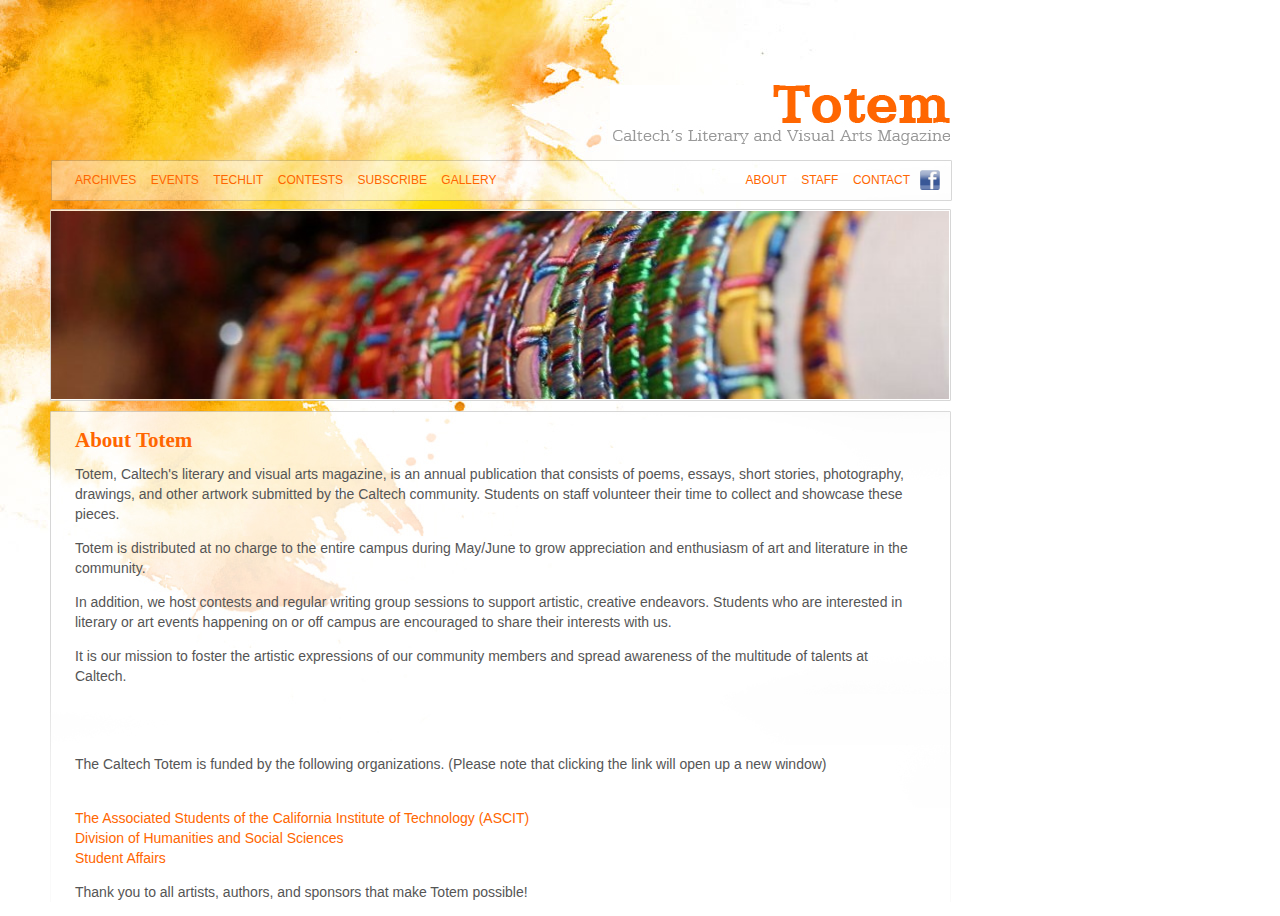
<file: about.html>
<!DOCTYPE html PUBLIC "-//W3C//DTD XHTML 1.0 Strict//EN"  
 "http://www.w3.org/TR/xhtml1/DTD/xhtml1-strict.dtd">  
<html xmlns="http://www.w3.org/1999/xhtml" xml:lang="en" lang="en">  
<head>  
    <title>Caltech Totem - About</title>  
    <link rel="stylesheet" href="TotemMainStyle.css" type="text/css" media="screen" />  
</head>  

<body>  
<div id="container">  
	<!-- LINKS HERE -->
	<a href="index.html"><img src="logo.jpg" id="logo" /></a>
	<ul id="menu">
		<li><a href="index.html">Archives</a></li>
		<li><a href="events.html">Events</a></li>
		<li><a href="techlit.html">TechLit</a></li>
		<li><a href="contests.html">Contests</a></li>
		<li><a href="subscribe.html">Subscribe</a></li>
		<li><a href="/gallery">Gallery</a></li>
	</ul>
	
	<ul id="right_menu">
		<li><a href="about.html">About</a></li>
		<li><a href="staff.html">Staff</a></li>
		<li><a href="contact.html">Contact</a></li>
	</ul>

	<div id="fb_btn">
	<a href="https://www.facebook.com/CaltechTotem/"><img src="fb_btn.jpg" width="20px" height="20px"></a>
	</div>

	<!-- NEWS/BANNER HERE -->
	<img src="banners/banner_about.JPG" width="898px" height="188px" id="banner"/>

	<div id="content">
		<!-- CONTENT HERE -->
		<h2>About Totem</h2>
		<p>Totem, Caltech's literary and visual arts magazine, is an annual publication that consists of poems, essays, short stories, photography, drawings, and other artwork submitted by the Caltech community. Students on staff volunteer their time to collect and showcase these pieces.</p>
		<p>Totem is distributed at no charge to the entire campus during May/June to grow appreciation and enthusiasm of art and literature in the community.</p>
		<p>In addition, we host contests and regular writing group sessions to support artistic, creative endeavors. Students who are interested in literary or art events happening on or off campus are encouraged to share their interests with us.</p>
		<p> It is our mission to foster the artistic expressions of our community members and spread awareness of the multitude of talents at Caltech.</p>

		<br><br>
		<p>The Caltech Totem is funded by the following organizations. (Please note that clicking the link will open up a new window)</p>
		<br><a href="http://donut.caltech.edu/" target="_new">The Associated Students of the California Institute of Technology (ASCIT)</a>
		<br><a href="http://hss.caltech.edu/" target="_new">Division of Humanities and Social Sciences</a>
		<br><a href="http://www.studaff.caltech.edu/" target="_new">Student Affairs</a>
		<p>Thank you to all artists, authors, and sponsors that make Totem possible!
	</div>
</div>  
</body>  
</html>
</file>
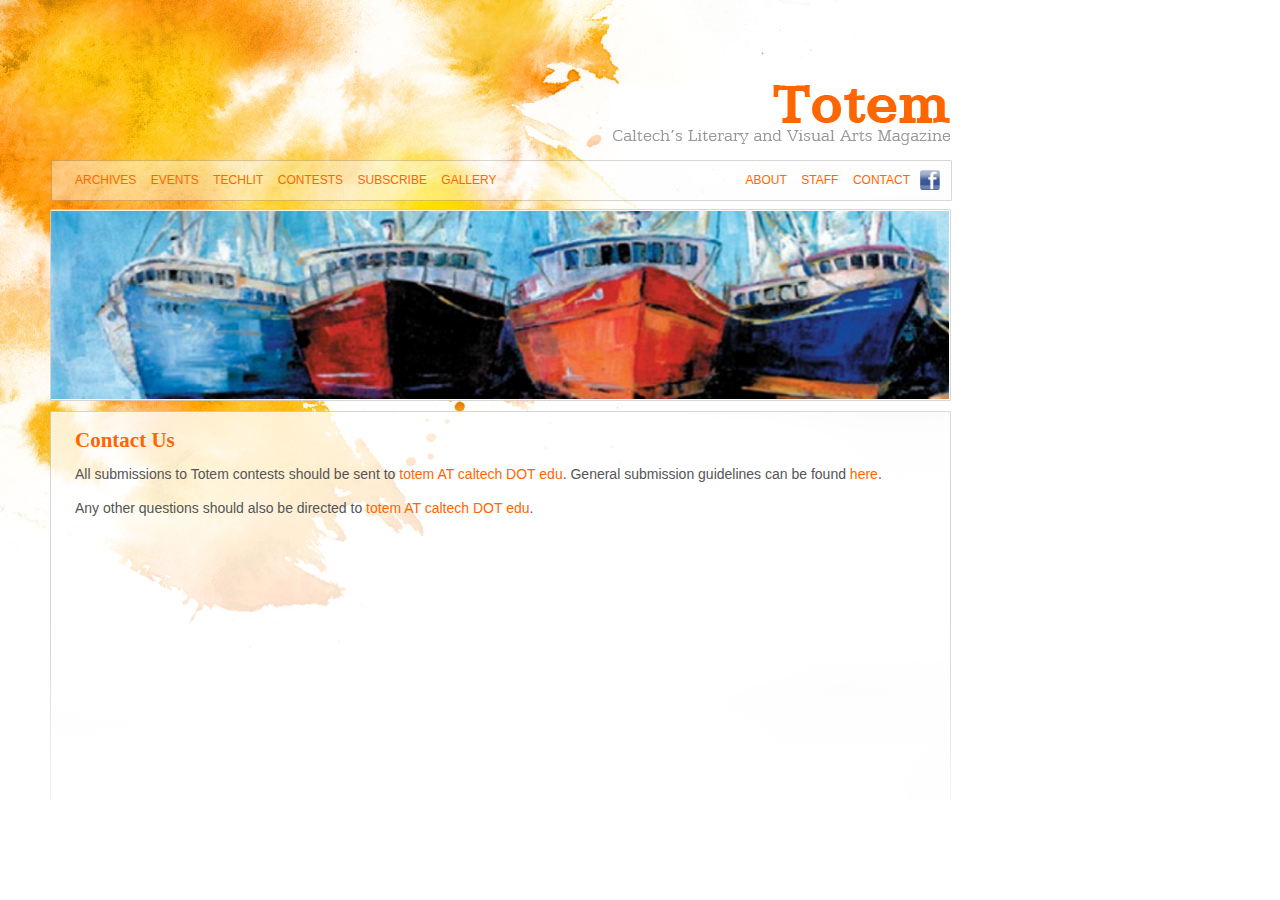
<file: contact.html>
<!DOCTYPE html PUBLIC "-//W3C//DTD XHTML 1.0 Strict//EN"  
 "http://www.w3.org/TR/xhtml1/DTD/xhtml1-strict.dtd">  
<html xmlns="http://www.w3.org/1999/xhtml" xml:lang="en" lang="en">  
<head>  
    <title>Caltech Totem - Contact</title>  
    <link rel="stylesheet" href="TotemMainStyle.css" type="text/css" media="screen" />  
</head>  

<body>  
<div id="container">  
	<!-- LINKS HERE -->
	<a href="index.html"><img src="logo.jpg" id="logo" /></a>
	<ul id="menu">
		<li><a href="index.html">Archives</a></li>
		<li><a href="events.html">Events</a></li>
		<li><a href="techlit.html">TechLit</a></li>
		<li><a href="contests.html">Contests</a></li>
		<li><a href="subscribe.html">Subscribe</a></li>
		<li><a href="/gallery">Gallery</a></li>
	</ul>
	
	<ul id="right_menu">
		<li><a href="about.html">About</a></li>
		<li><a href="staff.html">Staff</a></li>
		<li><a href="contact.html">Contact</a></li>
	</ul>

	<div id="fb_btn">
	<a href="https://www.facebook.com/CaltechTotem/"><img src="fb_btn.jpg" width="20px" height="20px"></a>
	</div>

	<!-- NEWS/BANNER HERE -->
	<img src="banners/banner_contact.JPG" width="898px" height="188px" id="banner"/>

	<div id="content">
		<!-- CONTENT HERE -->
		<h2>Contact Us</h2>
		<p>All submissions to Totem contests should be sent to <font color="#ff6600">totem AT caltech DOT edu</font>. General submission guidelines can be found <a href="subguides.html">here</a>.</p>
		<p>Any other questions should also be directed to <font color="#ff6600">totem AT caltech DOT edu</font>.</p>
	</div>
</div>  
</body>  
</html>
</file>
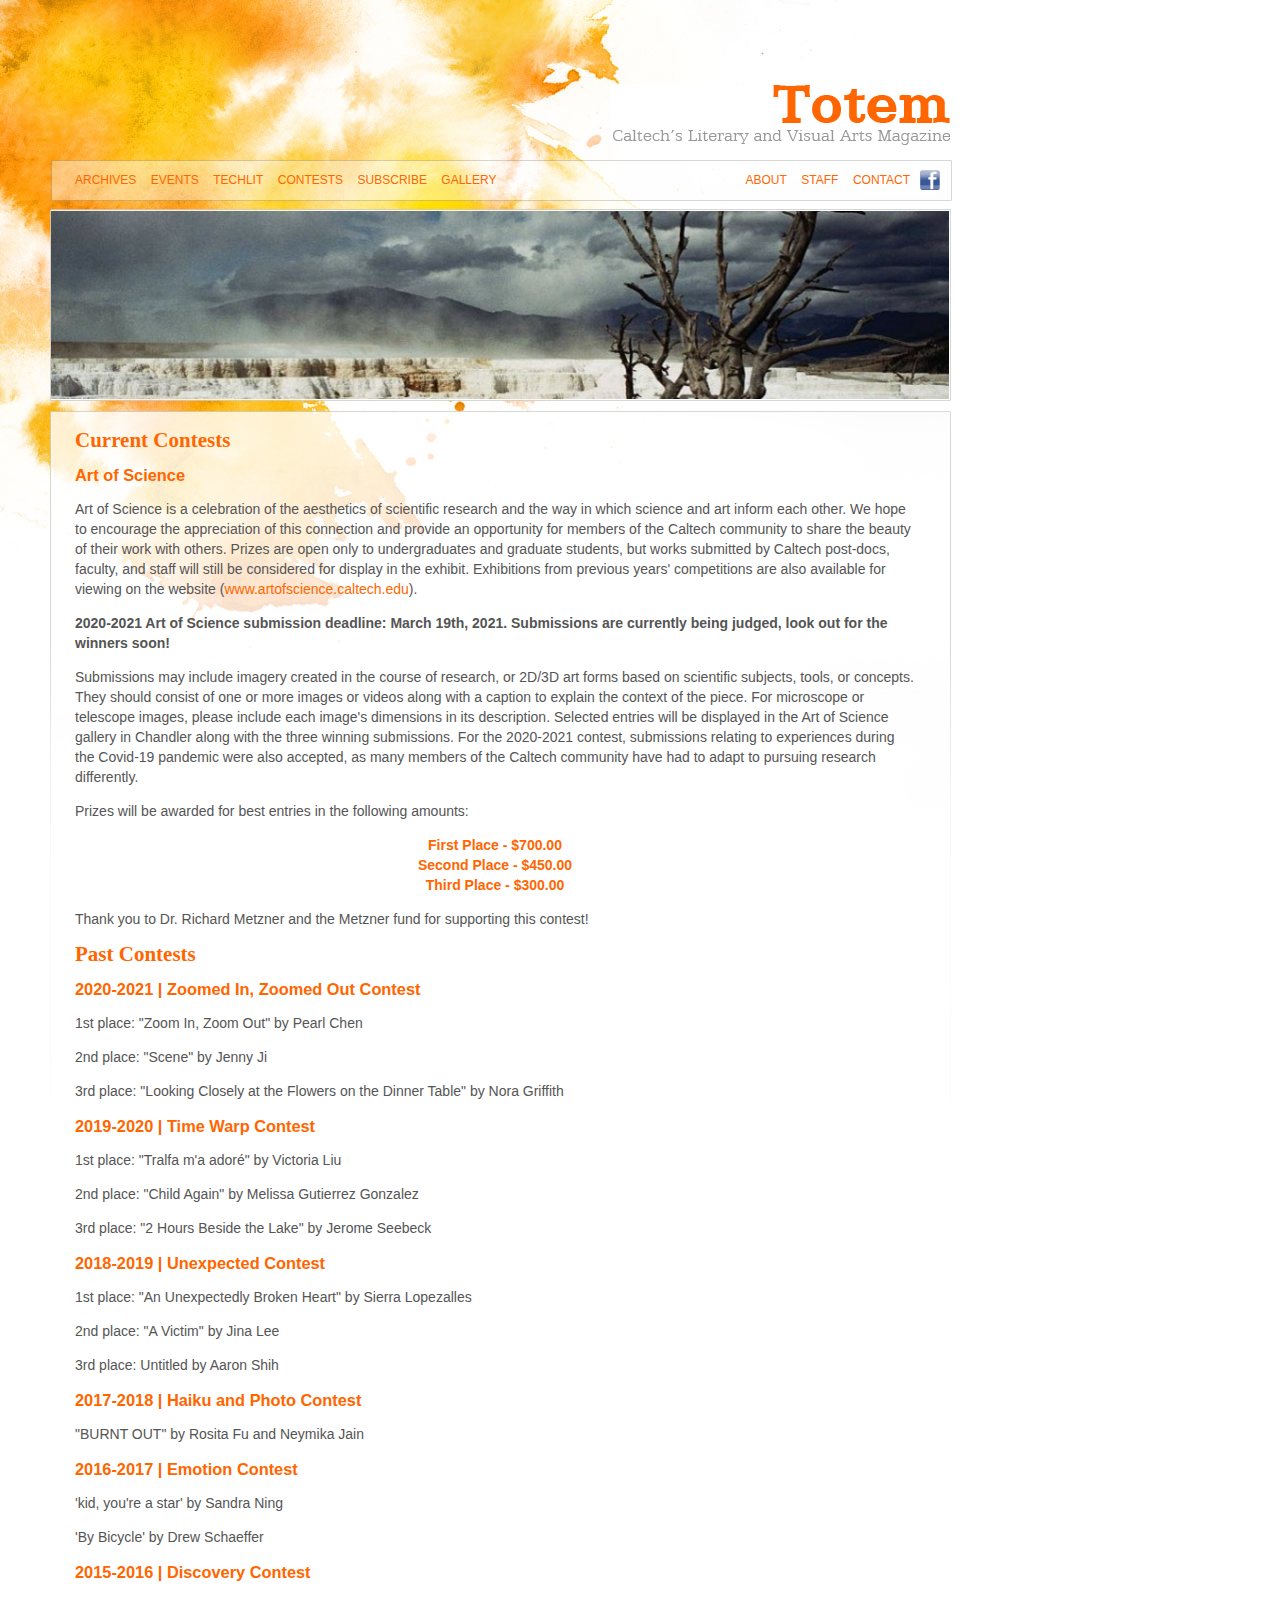
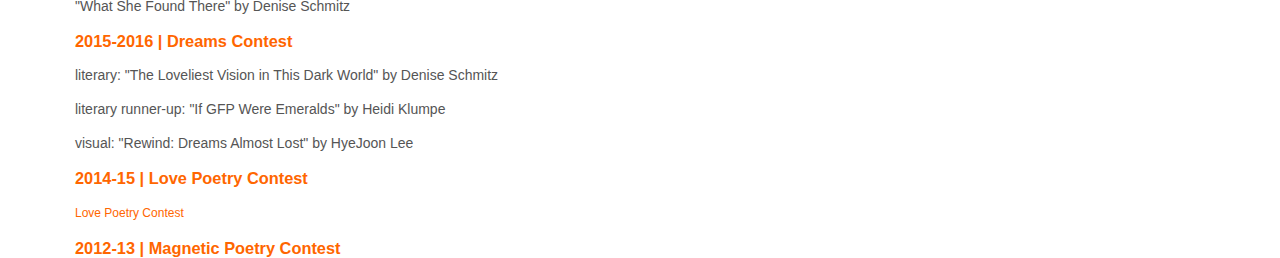
<file: contests.html>
<!DOCTYPE html PUBLIC "-//W3C//DTD XHTML 1.0 Strict//EN"
 "http://www.w3.org/TR/xhtml1/DTD/xhtml1-strict.dtd">
<html xmlns="http://www.w3.org/1999/xhtml" xml:lang="en" lang="en">
<head>
    <title>Caltech Totem - Contests</title>
    <link rel="stylesheet" href="TotemMainStyle.css" type="text/css" media="screen" />
</head>

<body>
<div id="container">
	<!-- LINKS HERE -->
	<a href="index.html"><img src="logo.jpg" id="logo" /></a>
	<ul id="menu">
		<li><a href="index.html">Archives</a></li>
		<li><a href="events.html">Events</a></li>
		<li><a href="techlit.html">TechLit</a></li>
		<li><a href="contests.html">Contests</a></li>
		<li><a href="subscribe.html">Subscribe</a></li>
		<li><a href="/gallery">Gallery</a></li>
	</ul>

	<ul id="right_menu">
		<li><a href="about.html">About</a></li>
		<li><a href="staff.html">Staff</a></li>
		<li><a href="contact.html">Contact</a></li>
	</ul>

	<div id="fb_btn">
	<a href="https://www.facebook.com/CaltechTotem/"><img src="fb_btn.jpg" width="20px" height="20px"></a>
	</div>

	<!-- NEWS/BANNER HERE -->
	<img src="banners/banner_contests.JPG" width="898px" height="188px" id="banner"/>

	<div id="content">
		<!-- CONTENT HERE -->
		<table style="float:center,text-align:center" cellspacing="50">
			<tr>
				<h2>Current Contests</h2>
					<h3><a href="http://www.artofscience.caltech.edu">Art of Science</a></h3>
					<!--<p><a href="events/img/artofscience.pdf">Flyer for event</a></p>-->
					<!--<p><a href="events/img/artofscience_literary.pdf">Flyer for literary AoS submissions</a></p>-->
					<p>Art of Science is a celebration of the aesthetics of scientific research and the way in which science and 
						art inform each other. We hope to encourage the appreciation of this connection and provide an opportunity 
						for members of the Caltech community to share the beauty of their work with others. Prizes are open only to
						undergraduates and graduate students, but works submitted by Caltech post-docs, faculty, and staff will still
						be considered for display in the exhibit. </b> Exhibitions from previous years' competitions are also available for viewing on the website 
						(<a href="http://www.artofscience.caltech.edu">www.artofscience.caltech.edu</a>).</p>
						
					<p> <b>2020-2021 Art of Science submission deadline: March 19th, 2021. Submissions are currently being judged, look out for the winners soon!</b></p>
						
						
					<p>Submissions may include imagery created in the course of research, or 2D/3D art forms based on scientific subjects,
						tools, or concepts. They should consist of one or more images or videos along with a caption to explain the context
						of the piece. For microscope or telescope images, please include each image's dimensions in its description. 
						Selected entries will be displayed in the Art of Science gallery in Chandler along with the three winning submissions.
		
						For the 2020-2021 contest, submissions relating to experiences during the Covid-19 pandemic were also accepted, as many members of 
						the Caltech community have had to adapt to pursuing research differently.</p>
				
					<p>Prizes will be awarded for best entries in the following amounts:
					<a><center><b>First Place - $700.00
					<br>Second Place - $450.00
					<br>Third Place - $300.00</a></center></b>
						
		<p> Thank you to Dr. Richard Metzner and the Metzner fund for supporting this contest! </p>

			</tr>
			<tr>
				<h2>Past Contests</h2>
	  <h3>2020-2021 | Zoomed In, Zoomed Out Contest </h3>
          <p>1st place: "Zoom In, Zoom Out" by Pearl Chen </p>
          <p>2nd place: "Scene" by Jenny Ji</p>
          <p>3rd place: "Looking Closely at the Flowers on the Dinner Table" by Nora Griffith </p>
				
	  <h3>2019-2020 | Time Warp Contest</h3>
          <p>1st place: "Tralfa m'a adoré" by Victoria Liu </p>
          <p>2nd place: "Child Again" by Melissa Gutierrez Gonzalez</p>
          <p>3rd place: "2 Hours Beside the Lake" by Jerome Seebeck</p>
				
          <h3>2018-2019 | Unexpected Contest</h3>
          <p>1st place: "An Unexpectedly Broken Heart" by Sierra Lopezalles </p>
          <p>2nd place: "A Victim" by Jina Lee</p>
          <p>3rd place: Untitled by Aaron Shih</p>
					<h3>2017-2018 | Haiku and Photo Contest</h3>
					<p>"BURNT OUT" by Rosita Fu and Neymika Jain</p>
					<h3>2016-2017 | Emotion Contest</h3>
					<p>'kid, you're a star' by Sandra Ning</p>
					<p>'By Bicycle' by Drew Schaeffer</p>
					<h3>2015-2016 | Discovery Contest</h3>
					<p>"What She Found There" by Denise Schmitz</p>
					<h3>2015-2016 | Dreams Contest</h3>
					<p>literary: "The Loveliest Vision in This Dark World" by Denise Schmitz</p>
					<p>literary runner-up: "If GFP Were Emeralds" by Heidi Klumpe</p>
					<p>visual: "Rewind: Dreams Almost Lost" by HyeJoon Lee</p>
					<h3>2014-15 | Love Poetry Contest</h3>
					<p><a href="./love_poetry.html" style="font-size: 12px; text-decoration: none">Love Poetry Contest</a></p>
					<h3>2012-13 | Magnetic Poetry Contest</h3>
			</tr>
		</table>
	</div>
</div>
</body>
</html>
</file>
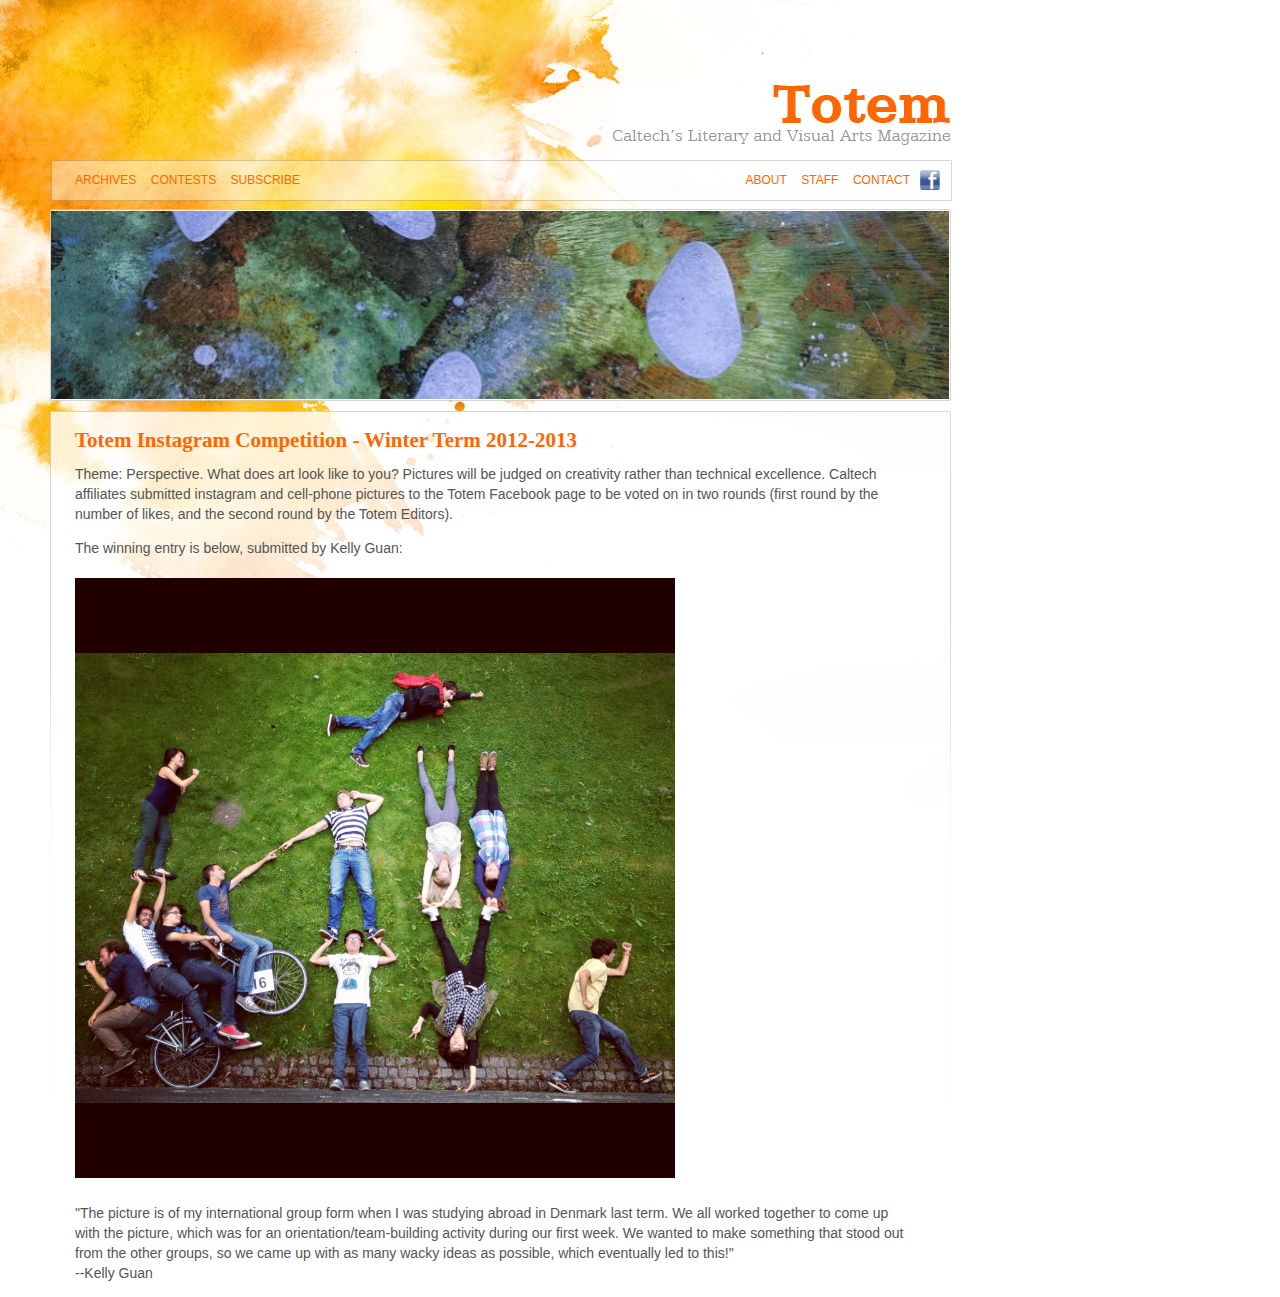
<file: instagram-perspective.html>
<!DOCTYPE html PUBLIC "-//W3C//DTD XHTML 1.0 Strict//EN"  
 "http://www.w3.org/TR/xhtml1/DTD/xhtml1-strict.dtd">  
<html xmlns="http://www.w3.org/1999/xhtml" xml:lang="en" lang="en">  
<head>  
    <title>Caltech Totem - Instagram Perspective Contest</title>  
    <link rel="stylesheet" href="TotemMainStyle.css" type="text/css" media="screen" />  
</head>  

<body>  
<div id="container">  
	<!-- LINKS HERE -->
	<a href="index.html"><img src="logo.jpg" id="logo" /></a>
	<ul id="menu">
		<li><a href="index.html">Archives</a></li>
		<li><a href="contests.html">Contests</a></li>
		<li><a href="subscribe.html">Subscribe</a></li>
	</ul>
	
	<ul id="right_menu">
		<li><a href="about.html">About</a></li>
		<li><a href="staff.html">Staff</a></li>
		<li><a href="contact.html">Contact</a></li>
	</ul>

	<div id="fb_btn">
	<a href="https://www.facebook.com/CaltechTotem/"><img src="fb_btn.jpg" width="20px" height="20px"></a>
	</div>

	<!-- NEWS/BANNER HERE -->
	<img src="banners/banner_subguides.JPG" width="898px" height="188px" id="banner"/>

	<div id="content">
		<!-- CONTENT HERE -->
		<h2>Totem Instagram Competition - Winter Term 2012-2013</h2>
		<p>Theme: Perspective. What does art look like to you? Pictures will be judged on creativity rather than technical excellence. Caltech affiliates submitted instagram and cell-phone pictures to the Totem Facebook page to be voted on in two rounds (first round by the number of likes, and the second round by the Totem Editors). </p>
		
		<p>The winning entry is below, submitted by Kelly Guan: <br><br>
		<a href="minicontestpics/KellyGuan_InstagramWinner.jpg"><img src="minicontestpics/KellyGuan_InstagramWinner.jpg" width="600px"></a><br><br>
		"The picture is of my international group form when I was studying abroad in Denmark last term. We all worked together to come up with the picture, which was for an orientation/team-building activity during our first week. We wanted to make something that stood out from the other groups, so we came up with as many wacky ideas as possible, which eventually led to this!"<br>
		--Kelly Guan</p>

	</div>
</div>  
</body>  
</html>
</file>
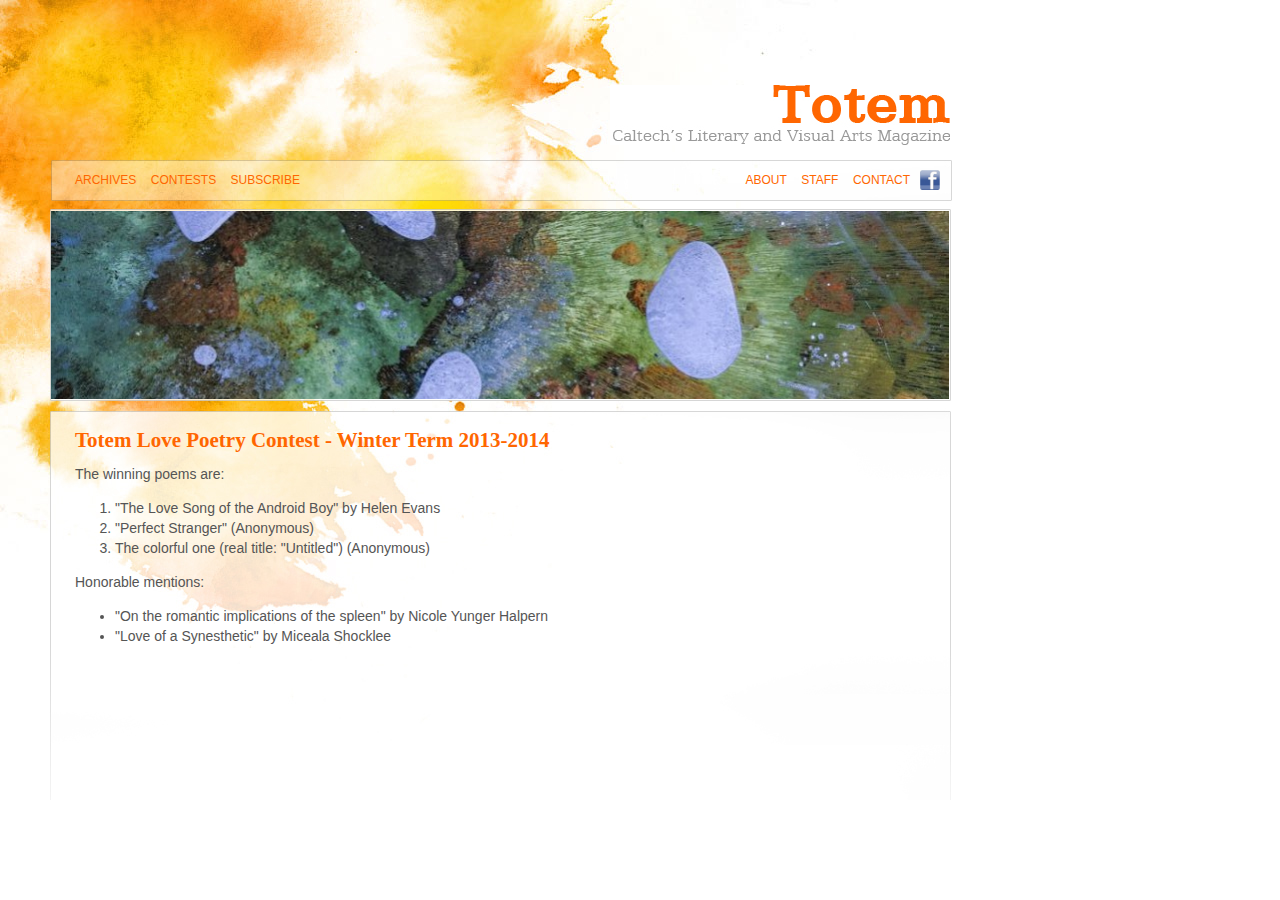
<file: love_poetry.html>
<!DOCTYPE html PUBLIC "-//W3C//DTD XHTML 1.0 Strict//EN"  
 "http://www.w3.org/TR/xhtml1/DTD/xhtml1-strict.dtd">  
<html xmlns="http://www.w3.org/1999/xhtml" xml:lang="en" lang="en">  
<head>  
    <title>Caltech Totem - Magnetic Poetry Contest</title>  
    <link rel="stylesheet" href="TotemMainStyle.css" type="text/css" media="screen" />  
</head>  

<body>  
<div id="container">  
	<!-- LINKS HERE -->
	<a href="index.html"><img src="logo.jpg" id="logo" /></a>
	<ul id="menu">
		<li><a href="index.html">Archives</a></li>
		<li><a href="contests.html">Contests</a></li>
		<li><a href="subscribe.html">Subscribe</a></li>
	</ul>
	
	<ul id="right_menu">
		<li><a href="about.html">About</a></li>
		<li><a href="staff.html">Staff</a></li>
		<li><a href="contact.html">Contact</a></li>
	</ul>

	<div id="fb_btn">
	<a href="https://www.facebook.com/CaltechTotem/"><img src="fb_btn.jpg" width="20px" height="20px"></a>
	</div>

	<!-- NEWS/BANNER HERE -->
	<img src="banners/banner_subguides.JPG" width="898px" height="188px" id="banner"/>

	<div id="content">
		<!-- CONTENT HERE -->
		<h2>Totem Love Poetry Contest - Winter Term 2013-2014</h2>
		<p>
			The winning poems are:
			<ol>
				<li>"The Love Song of the Android Boy" by Helen Evans</li>
				<li>"Perfect Stranger" (Anonymous)</li>
				<li>The colorful one (real title: "Untitled") (Anonymous)</li>
			</ol>
			Honorable mentions:
			<ul>
				<li>"On the romantic implications of the spleen" by Nicole Yunger Halpern</li>
				<li>"Love of a Synesthetic" by Miceala Shocklee</li>
			</ul>
		</p>
	</div>
</div>  
</body>  
</html>
</file>
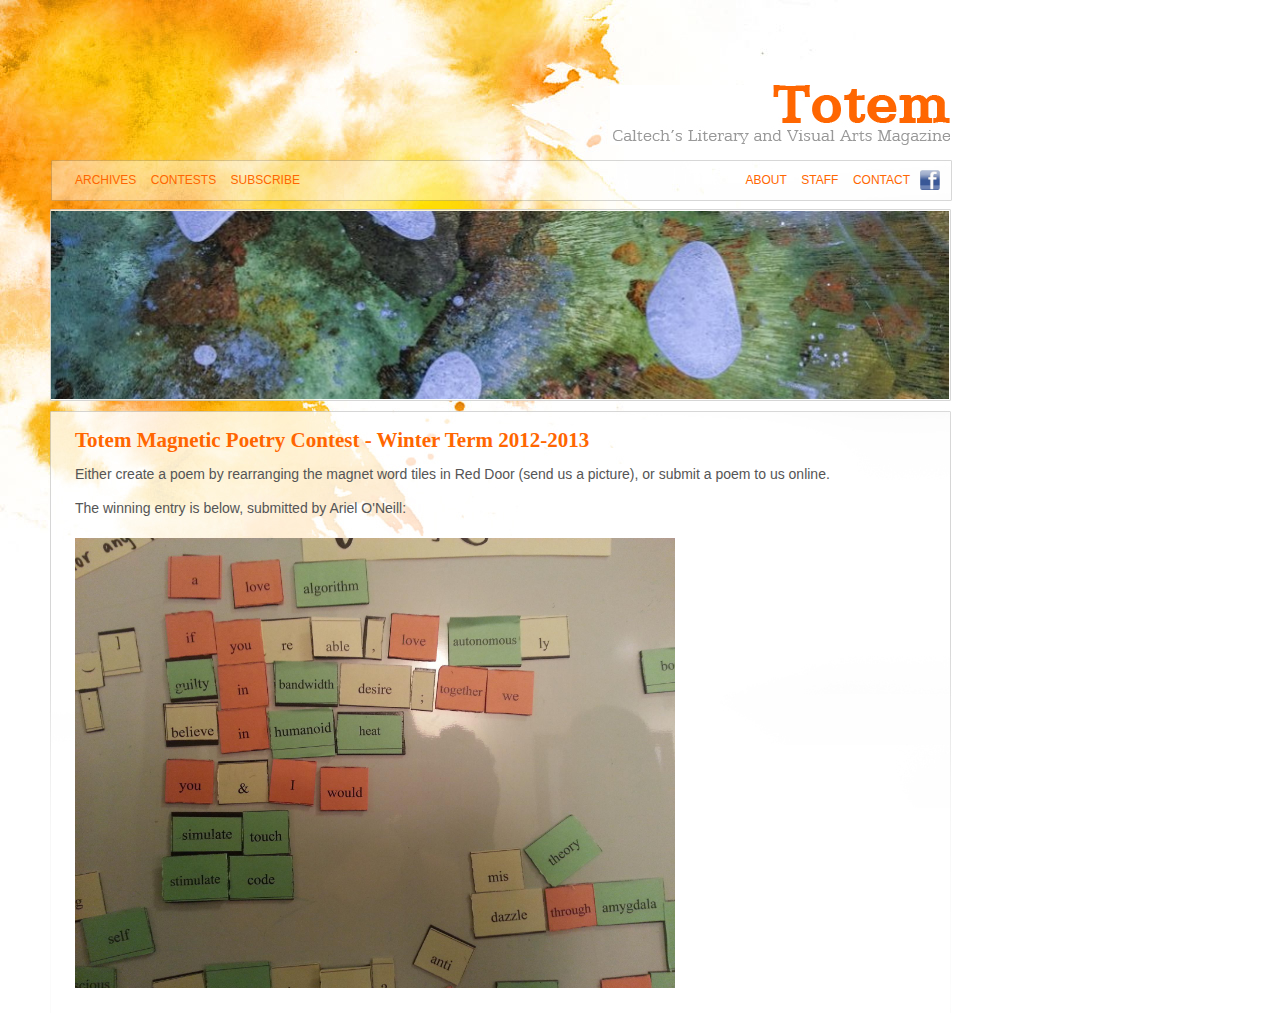
<file: magnetic-poetry.html>
<!DOCTYPE html PUBLIC "-//W3C//DTD XHTML 1.0 Strict//EN"  
 "http://www.w3.org/TR/xhtml1/DTD/xhtml1-strict.dtd">  
<html xmlns="http://www.w3.org/1999/xhtml" xml:lang="en" lang="en">  
<head>  
    <title>Caltech Totem - Magnetic Poetry Contest</title>  
    <link rel="stylesheet" href="TotemMainStyle.css" type="text/css" media="screen" />  
</head>  

<body>  
<div id="container">  
	<!-- LINKS HERE -->
	<a href="index.html"><img src="logo.jpg" id="logo" /></a>
	<ul id="menu">
		<li><a href="index.html">Archives</a></li>
		<li><a href="contests.html">Contests</a></li>
		<li><a href="subscribe.html">Subscribe</a></li>
	</ul>
	
	<ul id="right_menu">
		<li><a href="about.html">About</a></li>
		<li><a href="staff.html">Staff</a></li>
		<li><a href="contact.html">Contact</a></li>
	</ul>

	<div id="fb_btn">
	<a href="https://www.facebook.com/CaltechTotem/"><img src="fb_btn.jpg" width="20px" height="20px"></a>
	</div>

	<!-- NEWS/BANNER HERE -->
	<img src="banners/banner_subguides.JPG" width="898px" height="188px" id="banner"/>

	<div id="content">
		<!-- CONTENT HERE -->
		<h2>Totem Magnetic Poetry Contest - Winter Term 2012-2013</h2>
		<p>Either create a poem by rearranging the magnet word tiles in Red Door (send us a picture), or submit a poem to us online.</p>
		
		<p>The winning entry is below, submitted by Ariel O'Neill: <br><br>
		<a href="minicontestpics/Ariel-ONeill-MagneticPoetryWinner.jpg"><img src="minicontestpics/Ariel-ONeill-MagneticPoetryWinner.jpg" width="600px"></a><br><br>
		</p>

	</div>
</div>  
</body>  
</html>
</file>
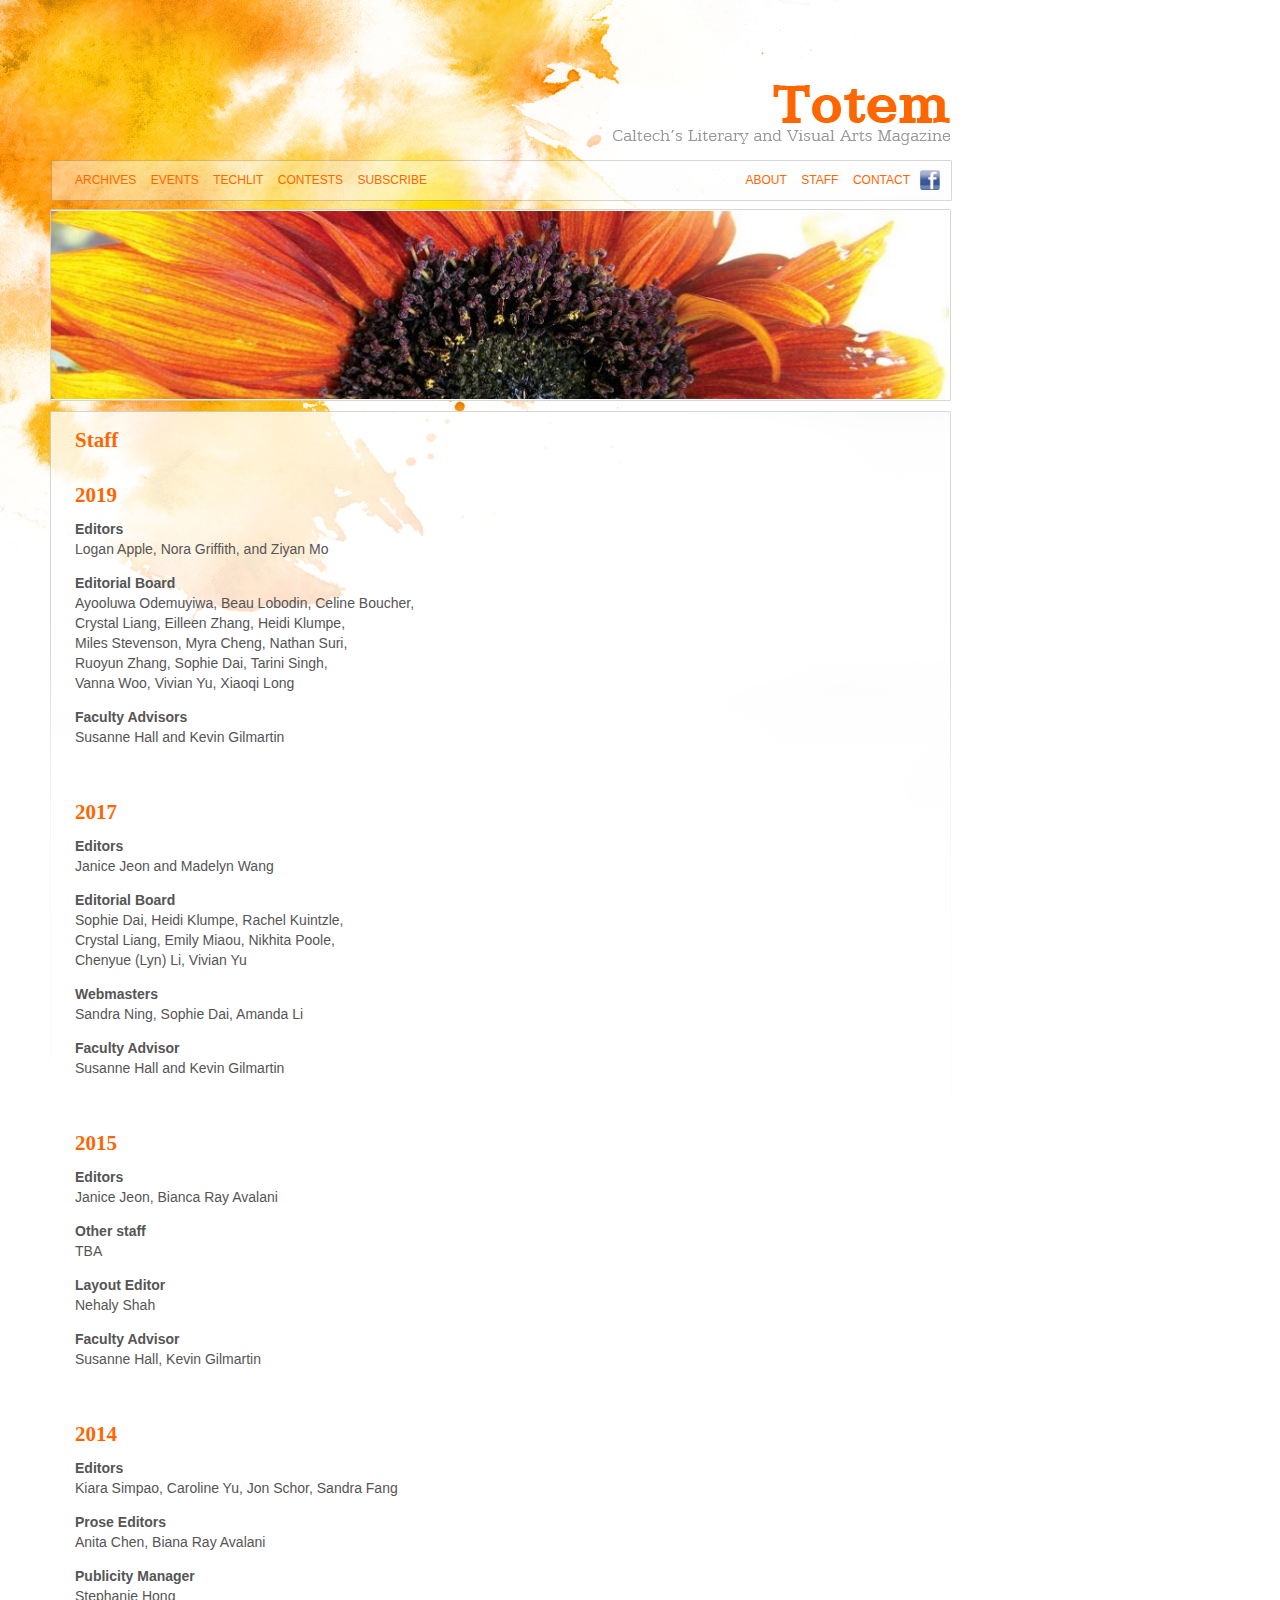
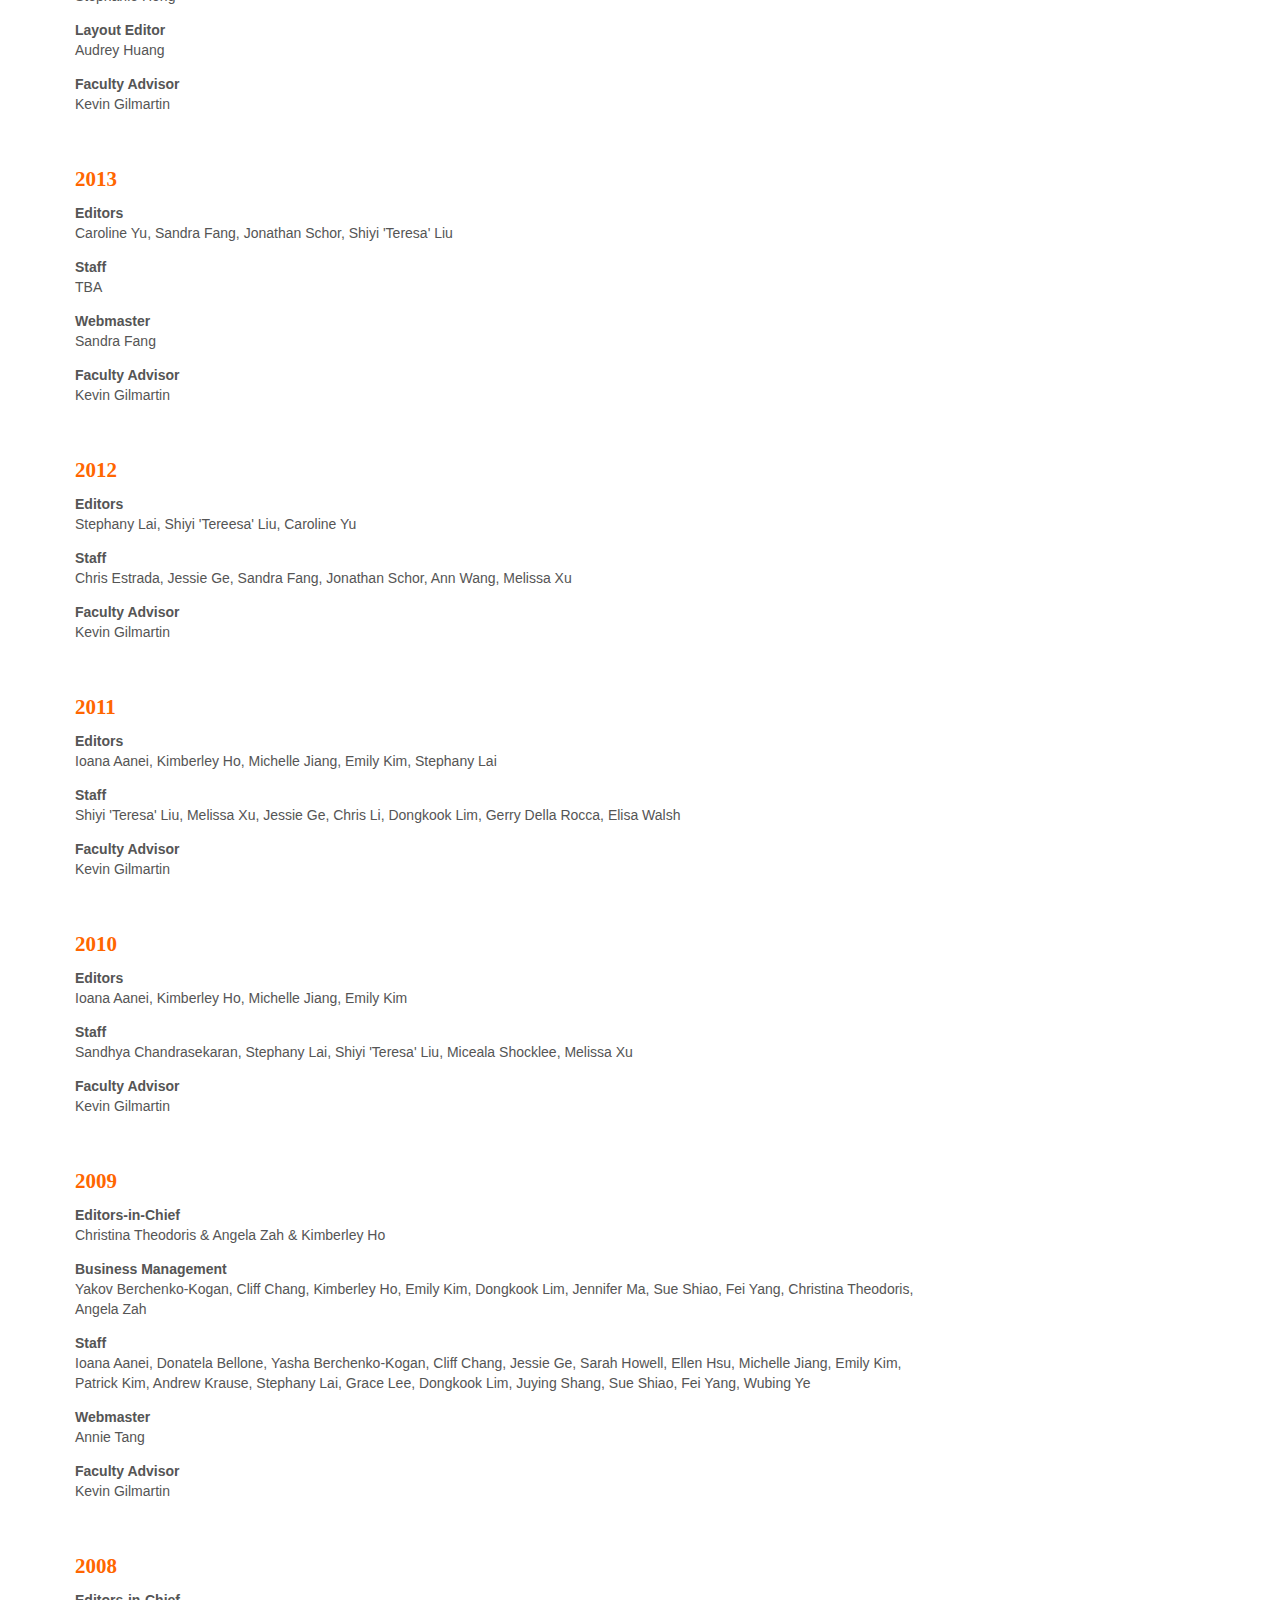
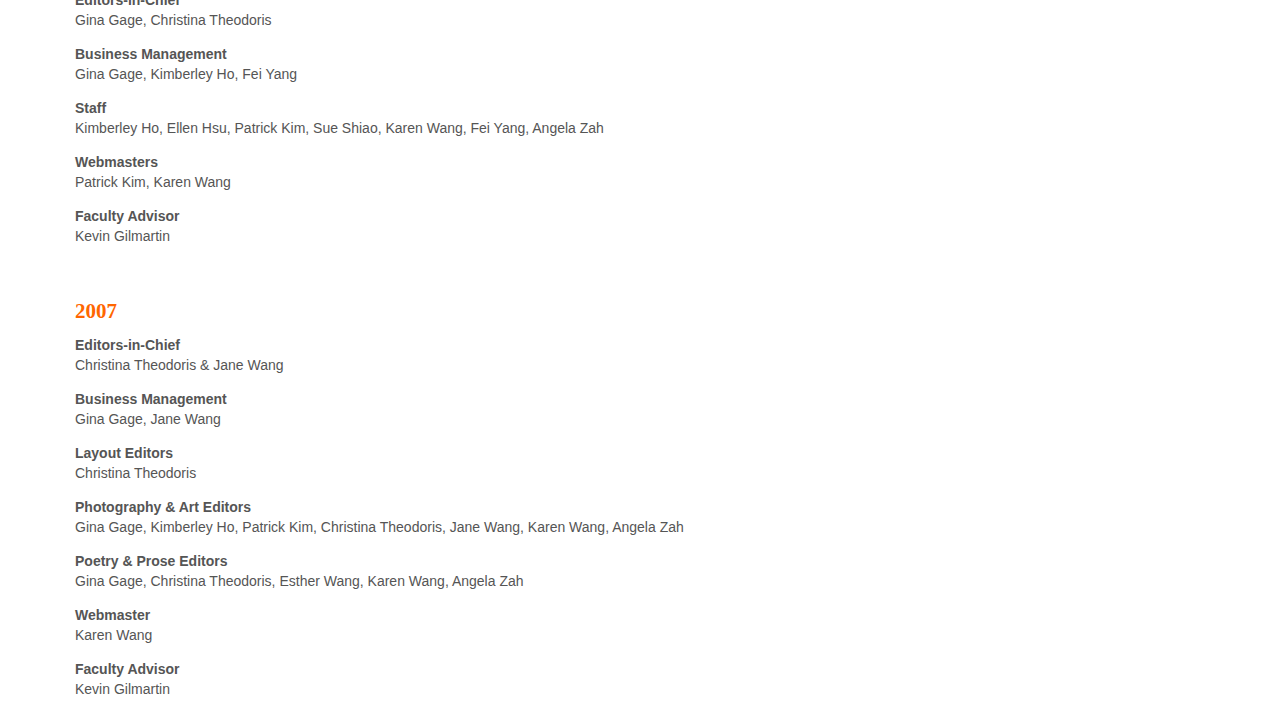
<file: staff.html>
<!DOCTYPE html PUBLIC "-//W3C//DTD XHTML 1.0 Strict//EN"
 "http://www.w3.org/TR/xhtml1/DTD/xhtml1-strict.dtd">
<html xmlns="http://www.w3.org/1999/xhtml" xml:lang="en" lang="en">
<head>
    <title>Caltech Totem - Staff</title>
    <link rel="stylesheet" href="TotemMainStyle.css" type="text/css" media="screen" />
</head>

<body>
<div id="container">
	<!-- LINKS HERE -->
	<a href="index.html"><img src="logo.jpg" id="logo" /></a>
	<ul id="menu">
		<li><a href="index.html">Archives</a></li>
		<li><a href="events.html">Events</a></li>
		<li><a href="techlit.html">TechLit</a></li>
		<li><a href="contests.html">Contests</a></li>
		<li><a href="subscribe.html">Subscribe</a></li>
	</ul>

	<ul id="right_menu">
		<li><a href="about.html">About</a></li>
		<li><a href="staff.html">Staff</a></li>
		<li><a href="contact.html">Contact</a></li>
	</ul>

	<div id="fb_btn">
	<a href="https://www.facebook.com/CaltechTotem/"><img src="fb_btn.jpg" width="20px" height="20px"></a>
	</div>

	<!-- NEWS/BANNER HERE -->
	<img src="banners/banner_staff.JPG" width="898px" height="188px" id="banner"/>

	<div id="content">
		<!-- CONTENT HERE -->
		<h2>Staff</h2>
		<br>

		<h2>2019</h2>
		<p><b>Editors</b><br>
		Logan Apple, Nora Griffith, and Ziyan Mo

		<p><b>Editorial Board</b><br>
		Ayooluwa Odemuyiwa, Beau Lobodin, Celine Boucher,<br>
		Crystal Liang, Eilleen Zhang, Heidi Klumpe,<br>
		Miles Stevenson, Myra Cheng, Nathan Suri,<br>
		Ruoyun Zhang, Sophie Dai, Tarini Singh,<br>
		Vanna Woo, Vivian Yu, Xiaoqi Long<br>

		<p><b>Faculty Advisors</b><br>
		Susanne Hall and Kevin Gilmartin

		<br><br><br>

		<h2>2017</h2>
		<p><b>Editors</b><br>
		Janice Jeon and Madelyn Wang

		<p><b>Editorial Board</b><br>
		Sophie Dai, Heidi Klumpe, Rachel Kuintzle,<br>
		Crystal Liang, Emily Miaou, Nikhita Poole,<br>
		Chenyue (Lyn) Li, Vivian Yu<br>

		<p><b>Webmasters</b><br>
		Sandra Ning, Sophie Dai, Amanda Li

		<p><b>Faculty Advisor</b><br>
		Susanne Hall and Kevin Gilmartin

		<br><br><br>

		<h2>2015</h2>
		<p><b>Editors</b><br>
		Janice Jeon, Bianca Ray Avalani

		<p><b>Other staff</b><br>
		TBA

		<p><b>Layout Editor</b><br>
		Nehaly Shah

		<p><b>Faculty Advisor</b><br>
		Susanne Hall, Kevin Gilmartin

		<br><br><br>

		<h2>2014</h2>
		<p><b>Editors</b><br>
		Kiara Simpao, Caroline Yu, Jon Schor, Sandra Fang
		<p><b>Prose Editors</b><br>
		Anita Chen, Biana Ray Avalani
		<p><b>Publicity Manager</b><br>
		Stephanie Hong
		<p><b>Layout Editor</b><br>
		Audrey Huang
		<p><b>Faculty Advisor</b><br>
		Kevin Gilmartin

		<br><br><br>

		<h2>2013</h2>
		<p><b>Editors</b><br>
		Caroline Yu, Sandra Fang, Jonathan Schor, Shiyi 'Teresa' Liu
		<p><b>Staff</b><br>
		TBA
		<p><b>Webmaster</b><br>
		Sandra Fang
		<p><b>Faculty Advisor</b><br>
		Kevin Gilmartin

		<br><br><br>

		<h2>2012</h2>
		<p><b>Editors</b><br>
		Stephany Lai, Shiyi 'Tereesa' Liu, Caroline Yu
		<p><b>Staff</b><br>
		Chris Estrada, Jessie Ge, Sandra Fang, Jonathan Schor, Ann Wang, Melissa Xu
		<p><b>Faculty Advisor</b><br>
		Kevin Gilmartin

		<br><br><br>

		<h2>2011</h2>
		<p><b>Editors</b><br>
		Ioana Aanei, Kimberley Ho, Michelle Jiang, Emily Kim, Stephany Lai
		<p><b>Staff</b><br>
		Shiyi 'Teresa' Liu, Melissa Xu, Jessie Ge, Chris Li, Dongkook Lim, Gerry Della Rocca, Elisa Walsh
		<p><b>Faculty Advisor</b><br>
		Kevin Gilmartin

		<br><br><br>

		<h2>2010</h2>
		<p><b>Editors</b><br>
		Ioana Aanei, Kimberley Ho, Michelle Jiang, Emily Kim
		<p><b>Staff</b><br>
		Sandhya Chandrasekaran, Stephany Lai, Shiyi 'Teresa' Liu, Miceala Shocklee, Melissa Xu
		<p><b>Faculty Advisor</b><br>
		Kevin Gilmartin

		<br><br><br>

		<h2>2009</h2>
		<p><b>Editors-in-Chief</b><br>
		Christina Theodoris & Angela Zah & Kimberley Ho
		<p><b>Business Management</b><br>
		Yakov Berchenko-Kogan, Cliff Chang, Kimberley Ho, Emily Kim, Dongkook Lim, Jennifer Ma, Sue Shiao, Fei Yang, Christina Theodoris, Angela Zah
		<p><b>Staff</b><br>
		Ioana Aanei, Donatela Bellone, Yasha Berchenko-Kogan, Cliff Chang, Jessie Ge, Sarah Howell, Ellen Hsu, Michelle Jiang, Emily Kim, Patrick Kim, Andrew Krause, Stephany Lai, Grace Lee, Dongkook Lim, Juying Shang, Sue Shiao, Fei Yang, Wubing Ye
		<p><b>Webmaster</b><br>
		Annie Tang
		<p><b>Faculty Advisor</b><br>
		Kevin Gilmartin

		<br><br><br>

		<h2>2008</h2>
		<p><b>Editors-in-Chief</b><br>
		Gina Gage, Christina Theodoris
		<p><b>Business Management</b><br>
		Gina Gage, Kimberley Ho, Fei Yang
		<p><b>Staff</b><br>
		Kimberley Ho, Ellen Hsu, Patrick Kim, Sue Shiao, Karen Wang, Fei Yang, Angela Zah
		<p><b>Webmasters</b><br>
		Patrick Kim, Karen Wang
		<p><b>Faculty Advisor</b><br>
		Kevin Gilmartin

		<br><br><br>

		<h2>2007</h2>
		<p><b>Editors-in-Chief</b><br>
		Christina Theodoris & Jane Wang
		<p><b>Business Management</b><br>
		Gina Gage, Jane Wang
		<p><b>Layout Editors</b><br>
		Christina Theodoris
		<p><b>Photography & Art Editors</b><br>
		Gina Gage, Kimberley Ho, Patrick Kim, Christina Theodoris, Jane Wang, Karen Wang, Angela Zah
		<p><b>Poetry & Prose Editors</b><br>
		Gina Gage, Christina Theodoris, Esther Wang, Karen Wang, Angela Zah
		<p><b>Webmaster</b><br>
		Karen Wang
		<p><b>Faculty Advisor</b><br>
		Kevin Gilmartin
	</div>
</div>
</body>
</html>
</file>
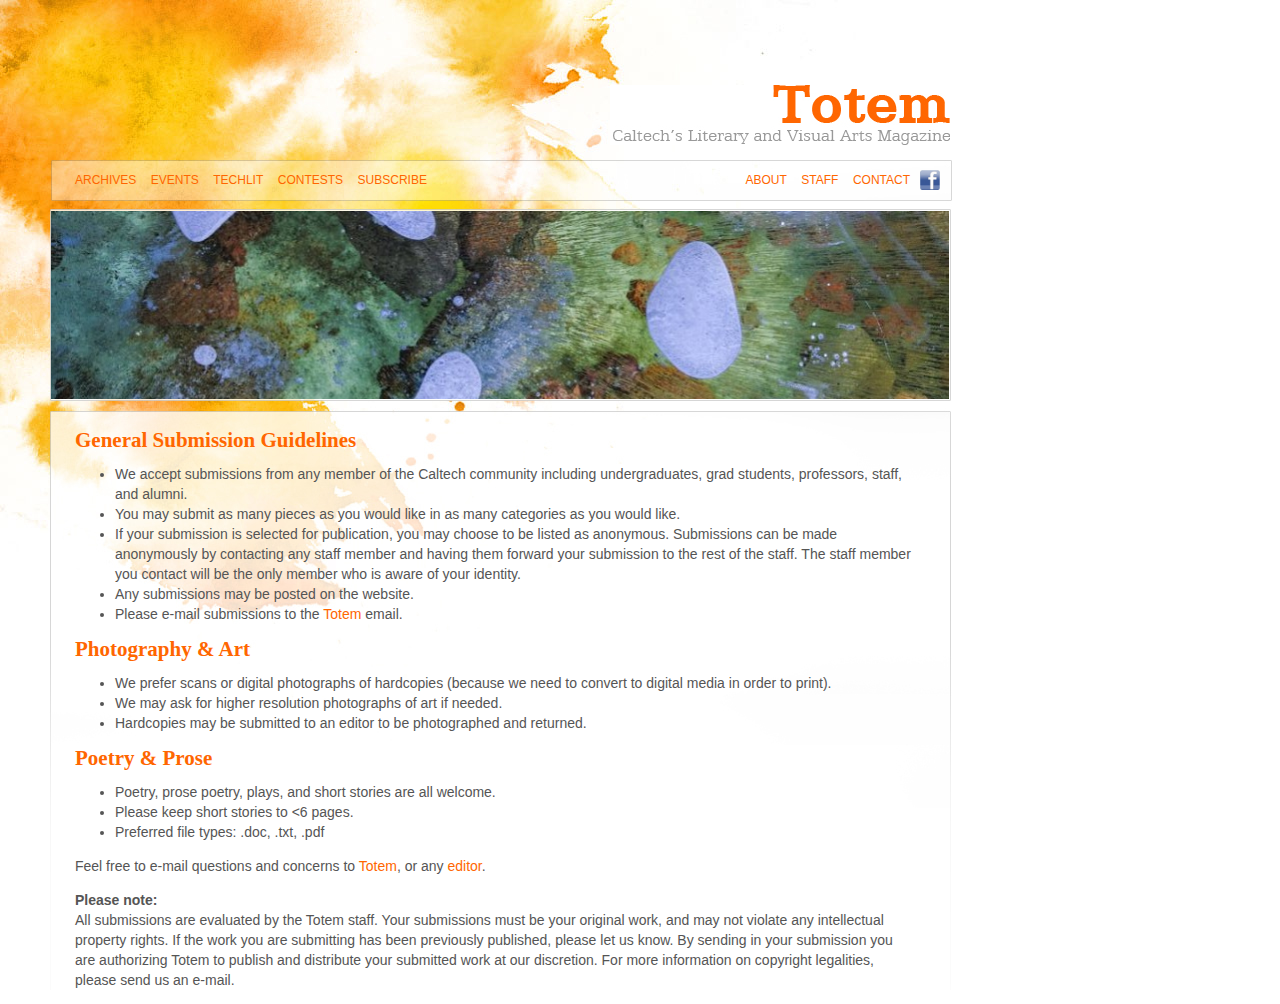
<file: subguides.html>
<!DOCTYPE html PUBLIC "-//W3C//DTD XHTML 1.0 Strict//EN"  
 "http://www.w3.org/TR/xhtml1/DTD/xhtml1-strict.dtd">  
<html xmlns="http://www.w3.org/1999/xhtml" xml:lang="en" lang="en">  
<head>  
    <title>Caltech Totem - Guidelines</title>  
    <link rel="stylesheet" href="TotemMainStyle.css" type="text/css" media="screen" />  
</head>  

<body>  
<div id="container">  
	<!-- LINKS HERE -->
	<a href="index.html"><img src="logo.jpg" id="logo" /></a>
	<ul id="menu">
		<li><a href="index.html">Archives</a></li>
		<li><a href="events.html">Events</a></li>
		<li><a href="techlit.html">TechLit</a></li>
		<li><a href="contests.html">Contests</a></li>
		<li><a href="subscribe.html">Subscribe</a></li>
	</ul>
	
	<ul id="right_menu">
		<li><a href="about.html">About</a></li>
		<li><a href="staff.html">Staff</a></li>
		<li><a href="contact.html">Contact</a></li>
	</ul>

	<div id="fb_btn">
	<a href="https://www.facebook.com/CaltechTotem/"><img src="fb_btn.jpg" width="20px" height="20px"></a>
	</div>

	<!-- NEWS/BANNER HERE -->
	<img src="banners/banner_subguides.JPG" width="898px" height="188px" id="banner"/>

	<div id="content">
		<!-- CONTENT HERE -->
		<h2>General Submission Guidelines</h2>
		<ul id="gen_guides">
			<li>We accept submissions from any member of the Caltech community including undergraduates, grad students, professors, staff, and alumni.</li>
			<li>You may submit as many pieces as you would like in as many categories as you would like.</li>
			<li>If your submission is selected for publication, you may choose to be listed as anonymous. Submissions can be made anonymously by contacting any staff member and having them forward your submission to the rest of the staff.  The staff member you contact will be the only member who is aware of your identity.</li>
			<li>Any submissions may be posted on the website.</li>
			<li>Please e-mail submissions to the <a href="mailto:totem@caltech.comNOSPAM">Totem</a> email.</li>
		</ul>
		<h2>Photography & Art</h2>
		<ul id="art">
			<li>We prefer scans or digital photographs of hardcopies (because we need to convert to digital media in order to print).</li>
			<li>We may ask for higher resolution photographs of art if needed.</li>
			<li>Hardcopies may be submitted to an editor to be photographed and returned.</li>
		</ul>
		<h2>Poetry & Prose</h2>
		<ul id="lit">
			<li>Poetry, prose poetry, plays, and short stories are all welcome.</li>
			<li>Please keep short stories to <6 pages.</li>
			<li>Preferred file types: .doc, .txt, .pdf</li>
		</ul>
		
		<p>Feel free to e-mail questions and concerns to <a href="mailto:totem@caltech.comNOSPAM">Totem</a>, or any <a href="staff.html">editor</a>.</p>
		
		<p><b>Please note:</b><br>
		All submissions are evaluated by the Totem staff.  Your submissions must be your original work, and may not violate any intellectual property rights.  If the work you are submitting has been previously published, please let us know.  By sending in your submission you are authorizing Totem to publish and distribute your submitted work at our discretion.  For more information on copyright legalities, please send us an e-mail.</p>
	</div>
</div>  
</body>  
</html>
</file>
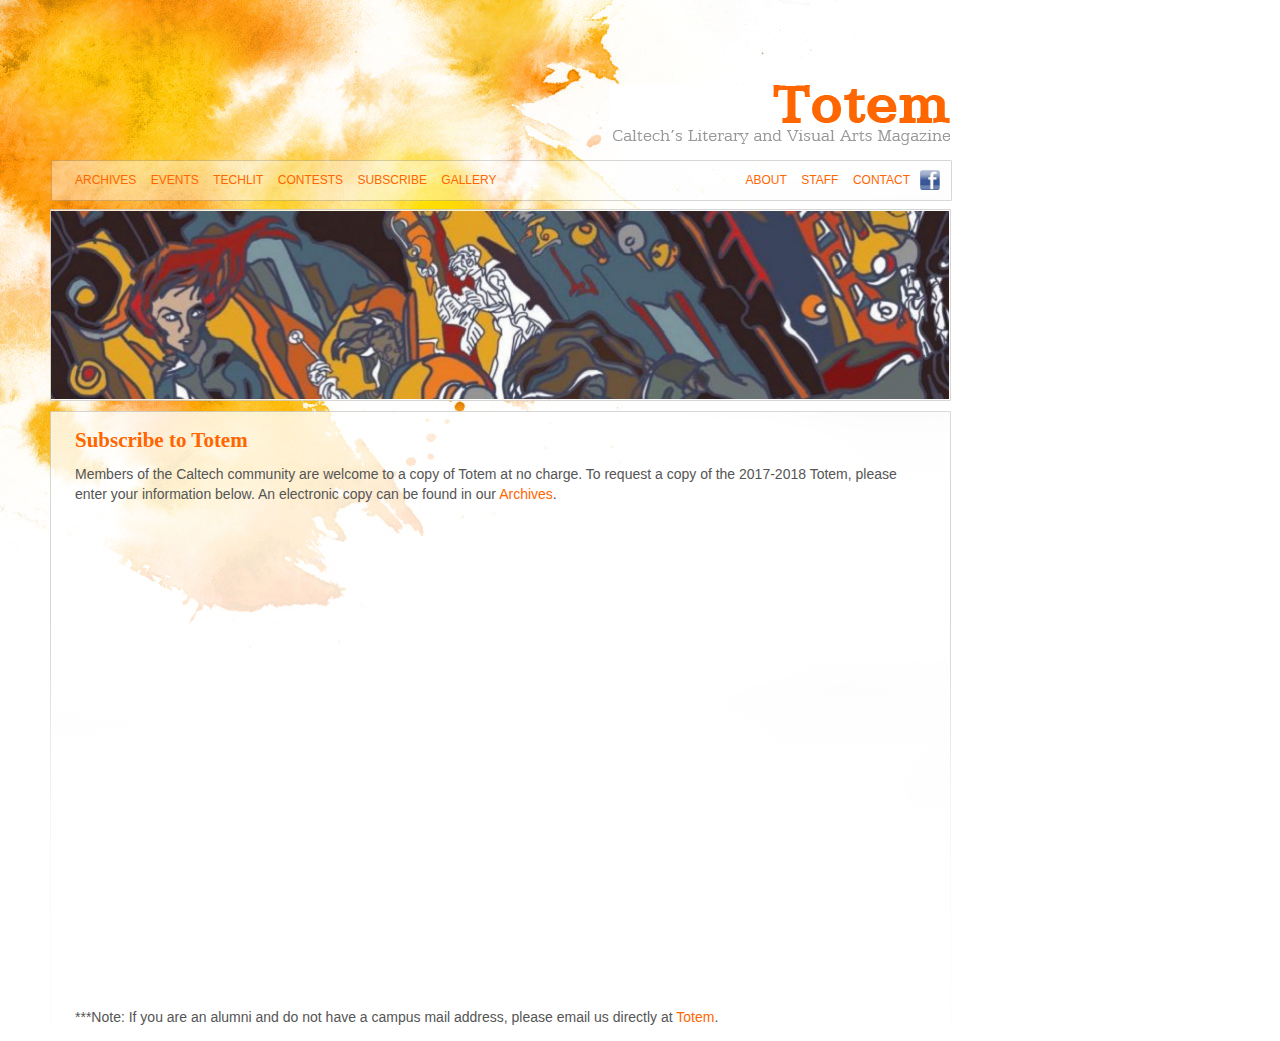
<file: subscribe.html>
<!DOCTYPE html PUBLIC "-//W3C//DTD XHTML 1.0 Strict//EN"  
 "http://www.w3.org/TR/xhtml1/DTD/xhtml1-strict.dtd">  
<html xmlns="http://www.w3.org/1999/xhtml" xml:lang="en" lang="en">  
<head>  
    <title>Caltech Totem - Subscribe</title>  
    <link rel="stylesheet" href="TotemMainStyle.css" type="text/css" media="screen" />  
</head>  

<body>  
<div id="container">  
	<!-- LINKS HERE -->
	<a href="index.html"><img src="logo.jpg" id="logo" /></a>
	<ul id="menu">
		<li><a href="index.html">Archives</a></li>
		<li><a href="events.html">Events</a></li>
		<li><a href="techlit.html">TechLit</a></li>
		<li><a href="contests.html">Contests</a></li>
		<li><a href="subscribe.html">Subscribe</a></li>
		<li><a href="/gallery">Gallery</a></li>
	</ul>
	
	<ul id="right_menu">
		<li><a href="about.html">About</a></li>
		<li><a href="staff.html">Staff</a></li>
		<li><a href="contact.html">Contact</a></li>
	</ul>

	<div id="fb_btn">
	<a href="https://www.facebook.com/CaltechTotem/"><img src="fb_btn.jpg" width="20px" height="20px"></a>
	</div>

	<!-- NEWS/BANNER HERE -->
	<img src="banners/banner_subscribe.JPG" width="898px" height="188px" id="banner"/>

	<div id="content">
		<!-- CONTENT HERE -->
		<h2>Subscribe to Totem</h2>
		<p>Members of the Caltech community are welcome to a copy of Totem at no charge. To request a copy of the 2017-2018 Totem, please enter your information below. An electronic copy can be found in our <a href="index.html">Archives</a>.<p>
        	<iframe src="https://docs.google.com/spreadsheet/embeddedform?formkey=dE1DYnJDX1p0anpSb01RMTBIYTgyM0E6MQ&amp;bc=transparent" width="760" height="470" frameborder="0" marginheight="0" marginwidth="0">Loading...</iframe>
		<p>***Note: If you are an alumni and do not have a campus mail address, please email us directly at <a href="mailto:totem@caltech.com">Totem</a>.</p>
	</div>
</div>  
</body>  
</html>
</file>
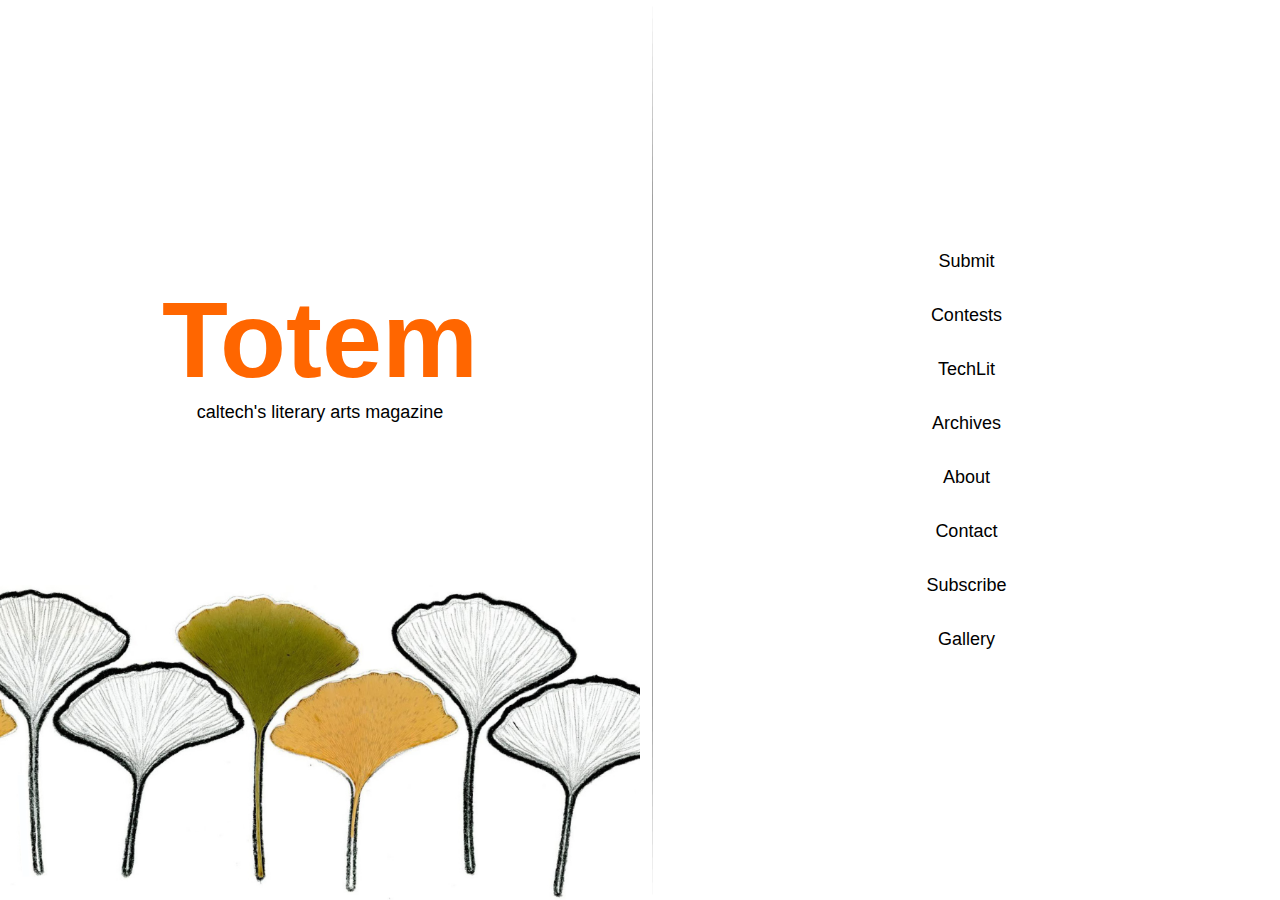
<file: title.html>
<!DOCTYPE html PUBLIC "-//W3C//DTD XHTML 1.0 Strict//EN"  
 "http://www.w3.org/TR/xhtml1/DTD/xhtml1-strict.dtd">  
<html xmlns="http://www.w3.org/1999/xhtml" xml:lang="en" lang="en">  
<head>  
    <title>text</title>  
    <link rel="stylesheet" href="test.css" type="text/css" media="screen" />  
</head>  

<body>  
<div class="container title">  
	<div id ="title_text_container">
		<div id="title">Totem</div>
		<span class="title_desc">Caltech's Literary Arts Magazine</span>
	</div>
</div>
<div class="container border"></div>
<div class="container">
	<div class="toc_text">
		<a href="subguides.html">Submit</a><br>
		<a href="contests.html">Contests</a><br>
		<a href="techlit.html">TechLit</a><br>
		<a href="index.html">Archives</a><br>
		<a href="about.html">About</a><br>
		<a href="contact.html">Contact</a><br>
		<a href="subscribe.html">Subscribe</a><br>
		<a href="/gallery">Gallery</a><br>
	</div>
</div>
</body>
</html>
</file>
<file: TotemMainStyle.css>
body 
{   
	margin:0px; padding:0px;  
	background-color:#ffffff;  
	font-family:Arial, Helvetica, sans-serif;  
}  
 
#container
{  
	background:url(layout1big.jpg) no-repeat;  
	min-height:800px;
	width:1100px;
	position:relative;
}  

/* 
    Logo  / Banner / Menu Positioning 
*/ 
#logo 
{ position:absolute; top:85px; left:610px; }  

#banner 
{ position:absolute; top:211px; left:51px; }  

ul#menu 
{  
    margin:0px; padding:0px; 
    position:absolute; top:170px; left:75px;  
}  

ul#right_menu 
{  
    margin:0px; padding:0px;  
    position:absolute; top:170px; right:180px;
}

ul#menu li, ul#right_menu li
{  
    margin:0px; padding:0px;  
    list-style:none;
    margin-right:10px;
    font-size:12px;  
    text-transform:uppercase;  
    display:inline;  
} 

ul#menu li a, ul#right_menu li a
{  
    text-decoration:none;  
    color:#ff6600;  
}  

ul#menu li a:hover, ul#right_menu li a:hover
{  
    text-decoration:none;  
    color:#bb4400;  
}  

#fb_btn {position:absolute; top:170px; right:160px;}

#content
{
	padding-top:415px;  
	padding-left:75px;  
	width:840px;  
	color:#555555;  
	font-size:14px;  
	line-height:20px;  
}  

#content h2 
{  
    font-family:Georgia, "Times New Roman", Times, serif;  
    color:#ff6600;  
    margin:15px 0px 0px 0px;  
    font-weight:bold;  
}

#content h3 /* Subheader, h2 > h3 */
{
    font-family:Arial, Helvetica, sans-serif;
    color:#ff6600;
    margin:15px 0px 0px 0px;
    font-weight:bold;
}
.column1 { float:left; width:500px; margin-right:30px; }
.column2 { float:left; width:200px; margin-left:30px; }
.column3 { float:left; width:250px; }

#content a
{
    text-decoration:none;  
    color:#ff6600;
}

#content a:hover
{
	text-decoration:none;  
	color:#bb4400; 
}
</file>
<file: test.css>
html {
	height: 100%;
}

body {
	font-family : Arial, Helvetica, sans-serif;
	height : 100%;
	min-height : 500px;
	width : 100%;
	margin : 0px;
	display : table;
/*	border-style : solid;*/
}

.container {
	background : #ffffff;
	width : 50%;
	height : 100%;
	display : table-cell;
	vertical-align : middle;
	text-align : center;
}

.container.title {
	background-image : url(img/home/background.png);
	background-repeat : no-repeat;
	background-position : left bottom;
	background-size : 100%;
	width : 50%;
/*	vertical-align : 100px;*/
}

.container.border {
	width : 1%;
	align-items : center;
	border-top : 200px solid;
	border-bottom : 200px solid;
	border-right : 1px solid;
	border-top-color : #ffffff;
	border-bottom-color: #ffffff;
	border-right-color : #A0A0A0;
}

#title_text_container {
	font-family : "Century Gothic", sans-serif;
	position : relative;
	top : -100px;
}

#title {
	color : #ff6600;
	font-weight : bold;
	font-size : 12vh
/*	border-style : solid;*/
}

.title_desc {
	color : #000000;
	font-size : 18px;
	text-transform : lowercase;
/*	border-style : solid;*/
}

.toc_text {
	font-family : "Century Gothic", sans-serif;
	color : #000000;
	font-size : 18px;
	line-height : 6vh;
	text-align: center;
}

a:link {
	color : #000000;
	text-decoration : none;
}

a:visited {
	color : #712E00;
}

a:hover {
	color : #ff6600;
}
</file>
